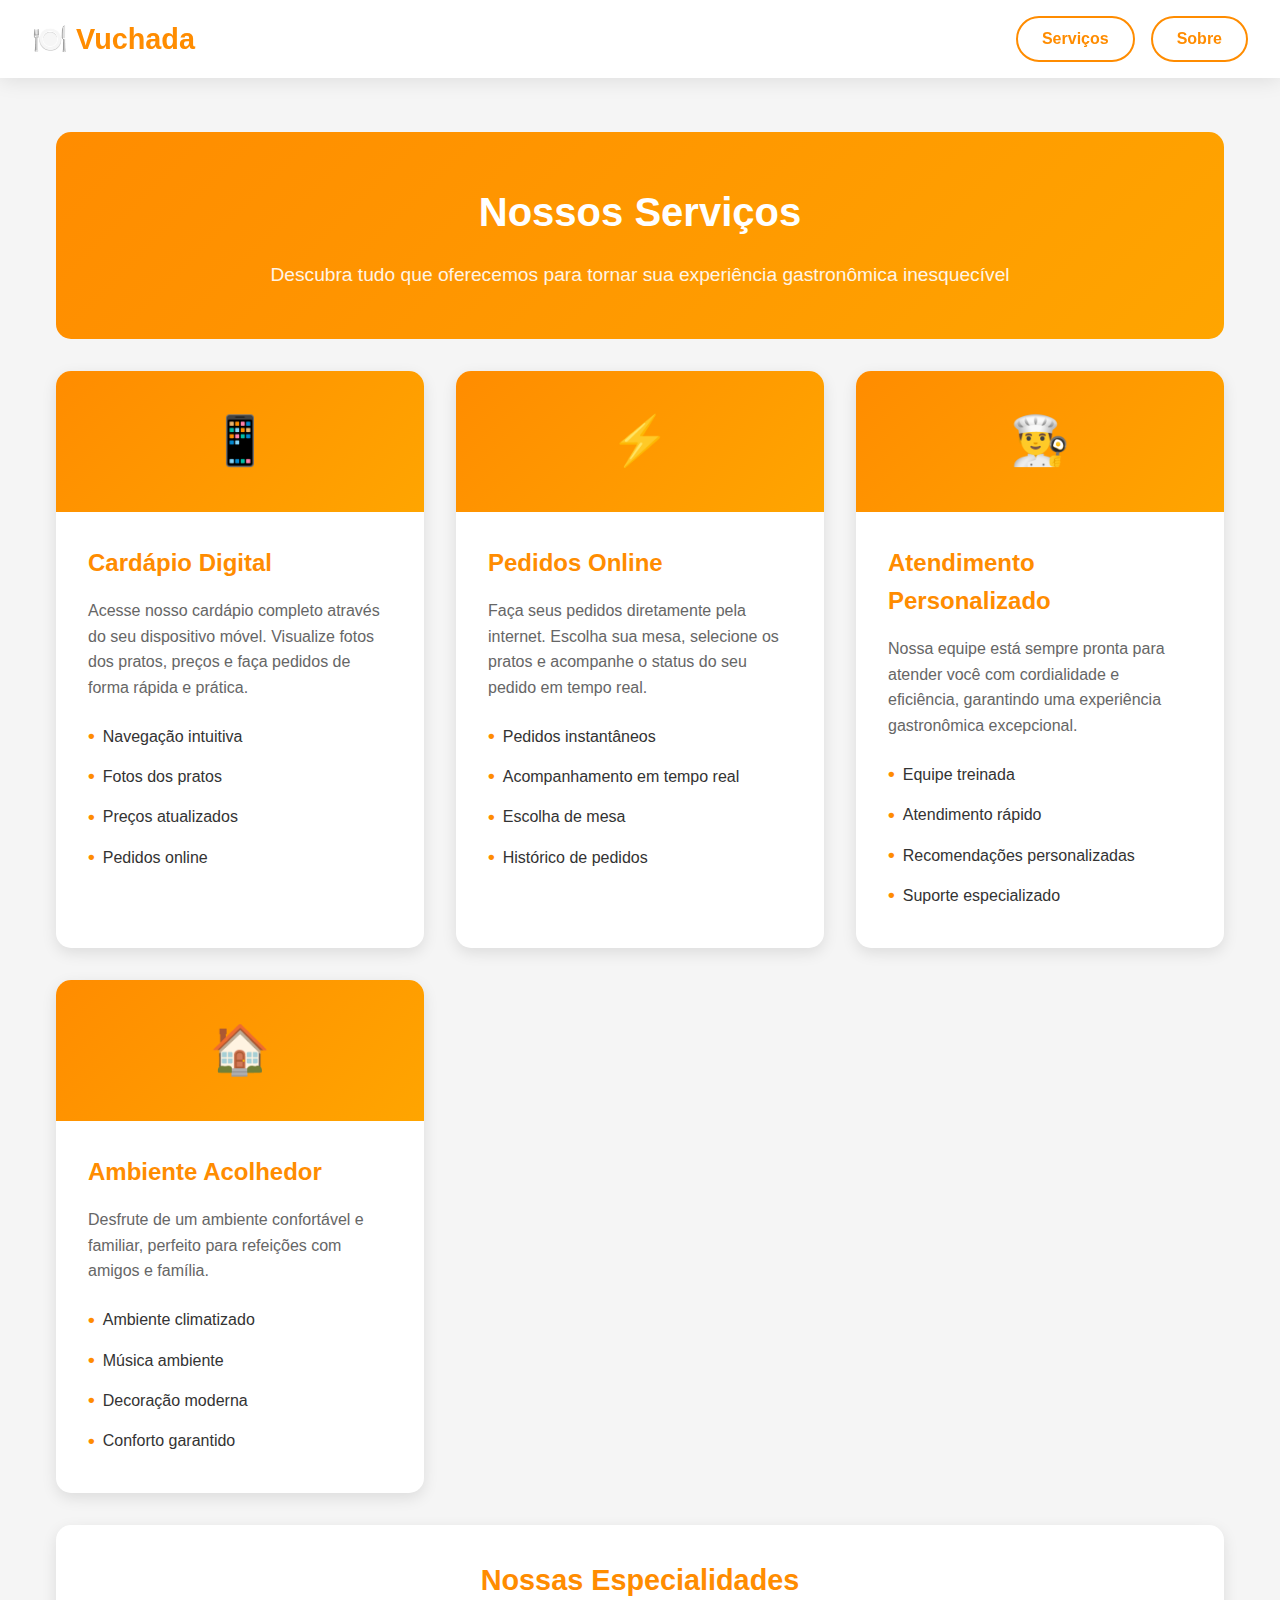
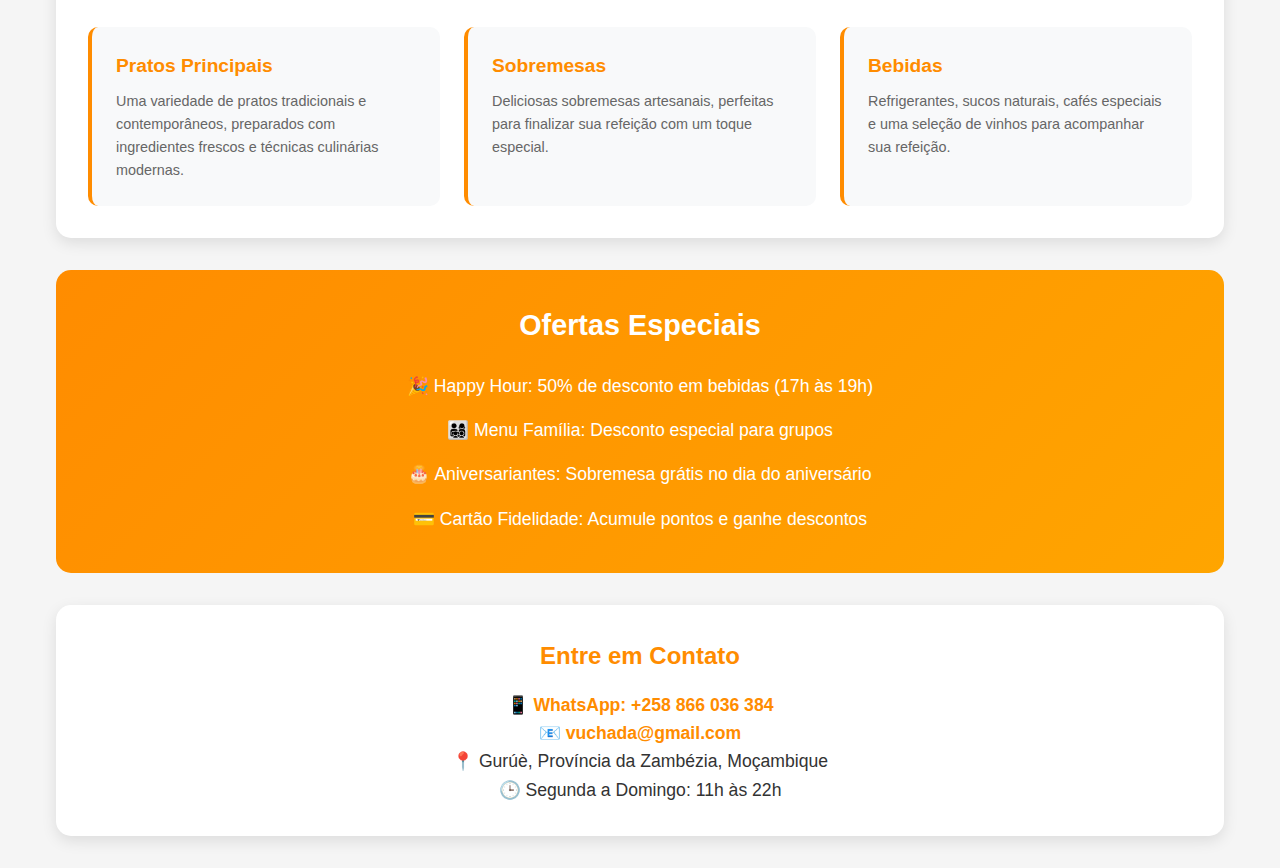
<file: static/servicos.html>
<!DOCTYPE html>
<html lang="pt-BR">
<head>
    <meta charset="UTF-8">
    <meta name="viewport" content="width=device-width, initial-scale=1.0">
    <title>Vuchada - Nossos Serviços</title>
    <link rel="icon" type="image/png" href="/assets/vuchada.png">
    <style>
        * {
            margin: 0;
            padding: 0;
            box-sizing: border-box;
        }

        body {
            font-family: 'Segoe UI', Tahoma, Geneva, Verdana, sans-serif;
            background: #f5f5f5;
            line-height: 1.6;
        }

        /* Header */
        .header {
            background: rgba(255, 255, 255, 0.95);
            backdrop-filter: blur(10px);
            box-shadow: 0 2px 20px rgba(0,0,0,0.1);
            padding: 1rem 2rem;
            position: fixed;
            top: 0;
            left: 0;
            right: 0;
            z-index: 1000;
            display: flex;
            justify-content: space-between;
            align-items: center;
            transition: all 0.3s ease;
        }

        .logo {
            font-size: 1.8rem;
            font-weight: bold;
            color: #FF8C00;
            display: flex;
            align-items: center;
            gap: 0.5rem;
            animation: pulse 2s infinite;
        }

        @keyframes pulse {
            0% { transform: scale(1); }
            50% { transform: scale(1.05); }
            100% { transform: scale(1); }
        }

        .nav-buttons {
            display: flex;
            gap: 1rem;
        }

        .nav-btn {
            background: transparent;
            border: 2px solid #FF8C00;
            color: #FF8C00;
            padding: 0.5rem 1.5rem;
            border-radius: 25px;
            text-decoration: none;
            font-weight: 600;
            transition: all 0.3s ease;
        }

        .nav-btn:hover {
            background: #FF8C00;
            color: white;
            transform: translateY(-2px);
        }

        /* Hamburger Menu */
        .hamburger {
            display: none;
            flex-direction: column;
            cursor: pointer;
            padding: 0.5rem;
            transition: all 0.3s ease;
        }

        .hamburger:hover {
            transform: scale(1.1);
        }

        .hamburger span {
            width: 25px;
            height: 3px;
            background: #FF8C00;
            margin: 3px 0;
            transition: all 0.4s cubic-bezier(0.68, -0.55, 0.265, 1.55);
            border-radius: 2px;
            transform-origin: center;
        }

        .hamburger.active span:nth-child(1) {
            transform: rotate(-45deg) translate(-5px, 6px);
            background: #D2691E;
        }

        .hamburger.active span:nth-child(2) {
            opacity: 0;
            transform: scaleX(0);
        }

        .hamburger.active span:nth-child(3) {
            transform: rotate(45deg) translate(-5px, -6px);
            background: #D2691E;
        }

        /* Mobile Menu */
        .mobile-menu {
            display: block;
            position: fixed;
            top: 80px;
            left: 0;
            right: 0;
            background: rgba(255, 255, 255, 0.95);
            backdrop-filter: blur(10px);
            padding: 2rem;
            box-shadow: 0 4px 20px rgba(0,0,0,0.1);
            transform: translateY(-100%);
            transition: all 0.4s cubic-bezier(0.68, -0.55, 0.265, 1.55);
            z-index: 2000;
            opacity: 0;
            pointer-events: none;
        }

        .mobile-menu.active {
            transform: translateY(0);
            opacity: 1;
            pointer-events: auto;
        }

        .mobile-menu a {
            display: block;
            padding: 1rem 0;
            color: #FF8C00;
            text-decoration: none;
            font-weight: 600;
            border-bottom: 1px solid #eee;
            transition: all 0.3s ease;
            transform: translateX(-20px);
            opacity: 0;
        }

        .mobile-menu.active a {
            transform: translateX(0);
            opacity: 1;
        }

        .mobile-menu a:nth-child(1) { transition-delay: 0.1s; }
        .mobile-menu a:nth-child(2) { transition-delay: 0.2s; }

        .mobile-menu a:hover {
            color: #D2691E;
            padding-left: 1rem;
            background: rgba(255, 140, 0, 0.1);
            border-radius: 8px;
        }

        .container {
            max-width: 1200px;
            margin: 0 auto;
            padding: 2rem 1rem;
            margin-top: 100px;
        }

        .hero-section {
            background: linear-gradient(135deg, #FF8C00, #FFA500);
            color: white;
            padding: 3rem 2rem;
            border-radius: 15px;
            margin-bottom: 2rem;
            text-align: center;
        }

        .hero-title {
            font-size: 2.5rem;
            font-weight: bold;
            margin-bottom: 1rem;
            animation: glow 2s ease-in-out infinite alternate;
        }

        @keyframes glow {
            from {
                text-shadow: 0 0 5px #fff, 0 0 10px #fff, 0 0 15px #FF8C00;
            }
            to {
                text-shadow: 0 0 10px #fff, 0 0 20px #fff, 0 0 30px #FF8C00;
            }
        }

        .hero-subtitle {
            font-size: 1.2rem;
            opacity: 0.9;
        }

        .services-grid {
            display: grid;
            grid-template-columns: repeat(auto-fit, minmax(350px, 1fr));
            gap: 2rem;
            margin-bottom: 2rem;
        }

        .service-card {
            background: white;
            border-radius: 15px;
            overflow: hidden;
            box-shadow: 0 5px 15px rgba(0,0,0,0.1);
            transition: transform 0.3s ease, box-shadow 0.3s ease;
        }

        .service-card:hover {
            transform: translateY(-5px);
            box-shadow: 0 10px 25px rgba(0,0,0,0.15);
        }

        .service-icon {
            background: linear-gradient(135deg, #FF8C00, #FFA500);
            color: white;
            padding: 2rem;
            text-align: center;
            font-size: 3rem;
        }

        .service-content {
            padding: 2rem;
        }

        .service-title {
            font-size: 1.5rem;
            color: #FF8C00;
            margin-bottom: 1rem;
            font-weight: bold;
        }

        .service-description {
            color: #666;
            margin-bottom: 1rem;
            font-size: 1rem;
        }

        .service-features {
            list-style: none;
            padding: 0;
        }

        .service-features li {
            padding: 0.3rem 0;
            color: #333;
            display: flex;
            align-items: center;
        }

        .service-features li:before {
            content: "•";
            color: #FF8C00;
            font-weight: bold;
            margin-right: 0.5rem;
            font-size: 1.2rem;
        }

        .menu-section {
            background: white;
            padding: 2rem;
            border-radius: 15px;
            margin-bottom: 2rem;
            box-shadow: 0 5px 15px rgba(0,0,0,0.1);
        }

        .section-title {
            font-size: 1.8rem;
            color: #FF8C00;
            margin-bottom: 1.5rem;
            font-weight: bold;
            text-align: center;
        }

        .menu-categories {
            display: grid;
            grid-template-columns: repeat(auto-fit, minmax(250px, 1fr));
            gap: 1.5rem;
        }

        .menu-category {
            background: #f8f9fa;
            padding: 1.5rem;
            border-radius: 10px;
            border-left: 4px solid #FF8C00;
        }

        .menu-category h3 {
            color: #FF8C00;
            margin-bottom: 0.5rem;
            font-size: 1.2rem;
        }

        .menu-category p {
            color: #666;
            font-size: 0.9rem;
        }

        .special-offers {
            background: linear-gradient(135deg, #FF8C00, #FFA500);
            color: white;
            padding: 2rem;
            border-radius: 15px;
            margin-bottom: 2rem;
            text-align: center;
        }

        .offers-title {
            font-size: 1.8rem;
            margin-bottom: 1rem;
            font-weight: bold;
        }

        .offers-list {
            list-style: none;
            padding: 0;
        }

        .offers-list li {
            padding: 0.5rem 0;
            font-size: 1.1rem;
        }

        .contact-section {
            background: white;
            padding: 2rem;
            border-radius: 15px;
            text-align: center;
            box-shadow: 0 5px 15px rgba(0,0,0,0.1);
        }

        .contact-title {
            font-size: 1.5rem;
            color: #FF8C00;
            margin-bottom: 1rem;
            font-weight: bold;
        }

        .contact-info {
            font-size: 1.1rem;
            color: #333;
        }

        .contact-info a {
            color: #FF8C00;
            text-decoration: none;
            font-weight: bold;
        }

        .contact-info a:hover {
            text-decoration: underline;
        }

        .back-btn {
            background: #FF8C00;
            color: white;
            border: none;
            padding: 0.8rem 1.5rem;
            border-radius: 25px;
            cursor: pointer;
            font-size: 1rem;
            margin-bottom: 2rem;
            transition: all 0.3s ease;
        }

        .back-btn:hover {
            background: #D2691E;
            transform: translateY(-2px);
        }

        /* Responsive */
        @media (max-width: 768px) {
            .nav-buttons {
                display: none;
            }

            .hamburger {
                display: flex;
            }

            .mobile-menu {
                display: block;
            }

            .hero-title {
                font-size: 2rem;
            }

            .services-grid {
                grid-template-columns: 1fr;
            }
        }

        @media (min-width: 769px) {
            .mobile-menu {
                display: none !important;
            }
        }
    </style>
</head>
<body>
    <!-- Header -->
    <header class="header">
        <div class="logo" onclick="window.location.href='./'" style="cursor: pointer;">
            🍽️ Vuchada
        </div>
        <nav class="nav-buttons">
            <a href="./servicos.html" class="nav-btn">Serviços</a>
            <a href="./sobre.html" class="nav-btn">Sobre</a>
        </nav>
        <div class="hamburger" id="hamburger">
            <span></span>
            <span></span>
            <span></span>
        </div>
    </header>

    <!-- Mobile Menu -->
    <div class="mobile-menu" id="mobileMenu">
        <a href="./servicos.html">Serviços</a>
        <a href="./sobre.html">Sobre</a>
    </div>

    <div class="container">
        
        <div class="hero-section">
            <h1 class="hero-title">Nossos Serviços</h1>
            <p class="hero-subtitle">Descubra tudo que oferecemos para tornar sua experiência gastronômica inesquecível</p>
        </div>
        
        <div class="services-grid">
            <div class="service-card">
                <div class="service-icon">📱</div>
                <div class="service-content">
                    <h3 class="service-title">Cardápio Digital</h3>
                    <p class="service-description">
                        Acesse nosso cardápio completo através do seu dispositivo móvel. 
                        Visualize fotos dos pratos, preços e faça pedidos de forma rápida e prática.
                    </p>
                    <ul class="service-features">
                        <li>Navegação intuitiva</li>
                        <li>Fotos dos pratos</li>
                        <li>Preços atualizados</li>
                        <li>Pedidos online</li>
                    </ul>
                </div>
            </div>
            
            <div class="service-card">
                <div class="service-icon">⚡</div>
                <div class="service-content">
                    <h3 class="service-title">Pedidos Online</h3>
                    <p class="service-description">
                        Faça seus pedidos diretamente pela internet. Escolha sua mesa, 
                        selecione os pratos e acompanhe o status do seu pedido em tempo real.
                    </p>
                    <ul class="service-features">
                        <li>Pedidos instantâneos</li>
                        <li>Acompanhamento em tempo real</li>
                        <li>Escolha de mesa</li>
                        <li>Histórico de pedidos</li>
                    </ul>
                </div>
            </div>
            
            <div class="service-card">
                <div class="service-icon">👨‍🍳</div>
                <div class="service-content">
                    <h3 class="service-title">Atendimento Personalizado</h3>
                    <p class="service-description">
                        Nossa equipe está sempre pronta para atender você com cordialidade 
                        e eficiência, garantindo uma experiência gastronômica excepcional.
                    </p>
                    <ul class="service-features">
                        <li>Equipe treinada</li>
                        <li>Atendimento rápido</li>
                        <li>Recomendações personalizadas</li>
                        <li>Suporte especializado</li>
                    </ul>
                </div>
            </div>
            
            <div class="service-card">
                <div class="service-icon">🏠</div>
                <div class="service-content">
                    <h3 class="service-title">Ambiente Acolhedor</h3>
                    <p class="service-description">
                        Desfrute de um ambiente confortável e familiar, perfeito para 
                        refeições com amigos e família.
                    </p>
                    <ul class="service-features">
                        <li>Ambiente climatizado</li>
                        <li>Música ambiente</li>
                        <li>Decoração moderna</li>
                        <li>Conforto garantido</li>
                    </ul>
                </div>
            </div>
        </div>
        
        <div class="menu-section">
            <h2 class="section-title">Nossas Especialidades</h2>
            <div class="menu-categories">
                <div class="menu-category">
                    <h3>Pratos Principais</h3>
                    <p>Uma variedade de pratos tradicionais e contemporâneos, preparados com ingredientes frescos e técnicas culinárias modernas.</p>
                </div>
                <div class="menu-category">
                    <h3>Sobremesas</h3>
                    <p>Deliciosas sobremesas artesanais, perfeitas para finalizar sua refeição com um toque especial.</p>
                </div>
                <div class="menu-category">
                    <h3>Bebidas</h3>
                    <p>Refrigerantes, sucos naturais, cafés especiais e uma seleção de vinhos para acompanhar sua refeição.</p>
                </div>
            </div>
        </div>
        
        <div class="special-offers">
            <h2 class="offers-title">Ofertas Especiais</h2>
            <ul class="offers-list">
                <li>🎉 Happy Hour: 50% de desconto em bebidas (17h às 19h)</li>
                <li>👨‍👩‍👧‍👦 Menu Família: Desconto especial para grupos</li>
                <li>🎂 Aniversariantes: Sobremesa grátis no dia do aniversário</li>
                <li>💳 Cartão Fidelidade: Acumule pontos e ganhe descontos</li>
            </ul>
        </div>
        
        <div class="contact-section">
            <h2 class="contact-title">Entre em Contato</h2>
            <div class="contact-info">
                <p>📱 <a href="https://wa.me/258866036384">WhatsApp: +258 866 036 384</a></p>
                <p>📧 <a href="mailto:vuchada@gmail.com">vuchada@gmail.com</a></p>
                <p>📍 Gurúè, Província da Zambézia, Moçambique</p>
                <p>🕒 Segunda a Domingo: 11h às 22h</p>
            </div>
        </div>
    </div>

    <script>
        // Mobile menu functionality
        const hamburger = document.getElementById('hamburger');
        const mobileMenu = document.getElementById('mobileMenu');

        hamburger.addEventListener('click', (e) => {
            e.preventDefault();
            e.stopPropagation();
            hamburger.classList.toggle('active');
            mobileMenu.classList.toggle('active');
        });

        // Close mobile menu when clicking on a link
        mobileMenu.querySelectorAll('a').forEach(link => {
            link.addEventListener('click', () => {
                hamburger.classList.remove('active');
                mobileMenu.classList.remove('active');
            });
        });

        // Close mobile menu when clicking outside
        document.addEventListener('click', (e) => {
            if (!hamburger.contains(e.target) && !mobileMenu.contains(e.target)) {
                hamburger.classList.remove('active');
                mobileMenu.classList.remove('active');
            }
        });
    </script>
</body>
</html>
</file>
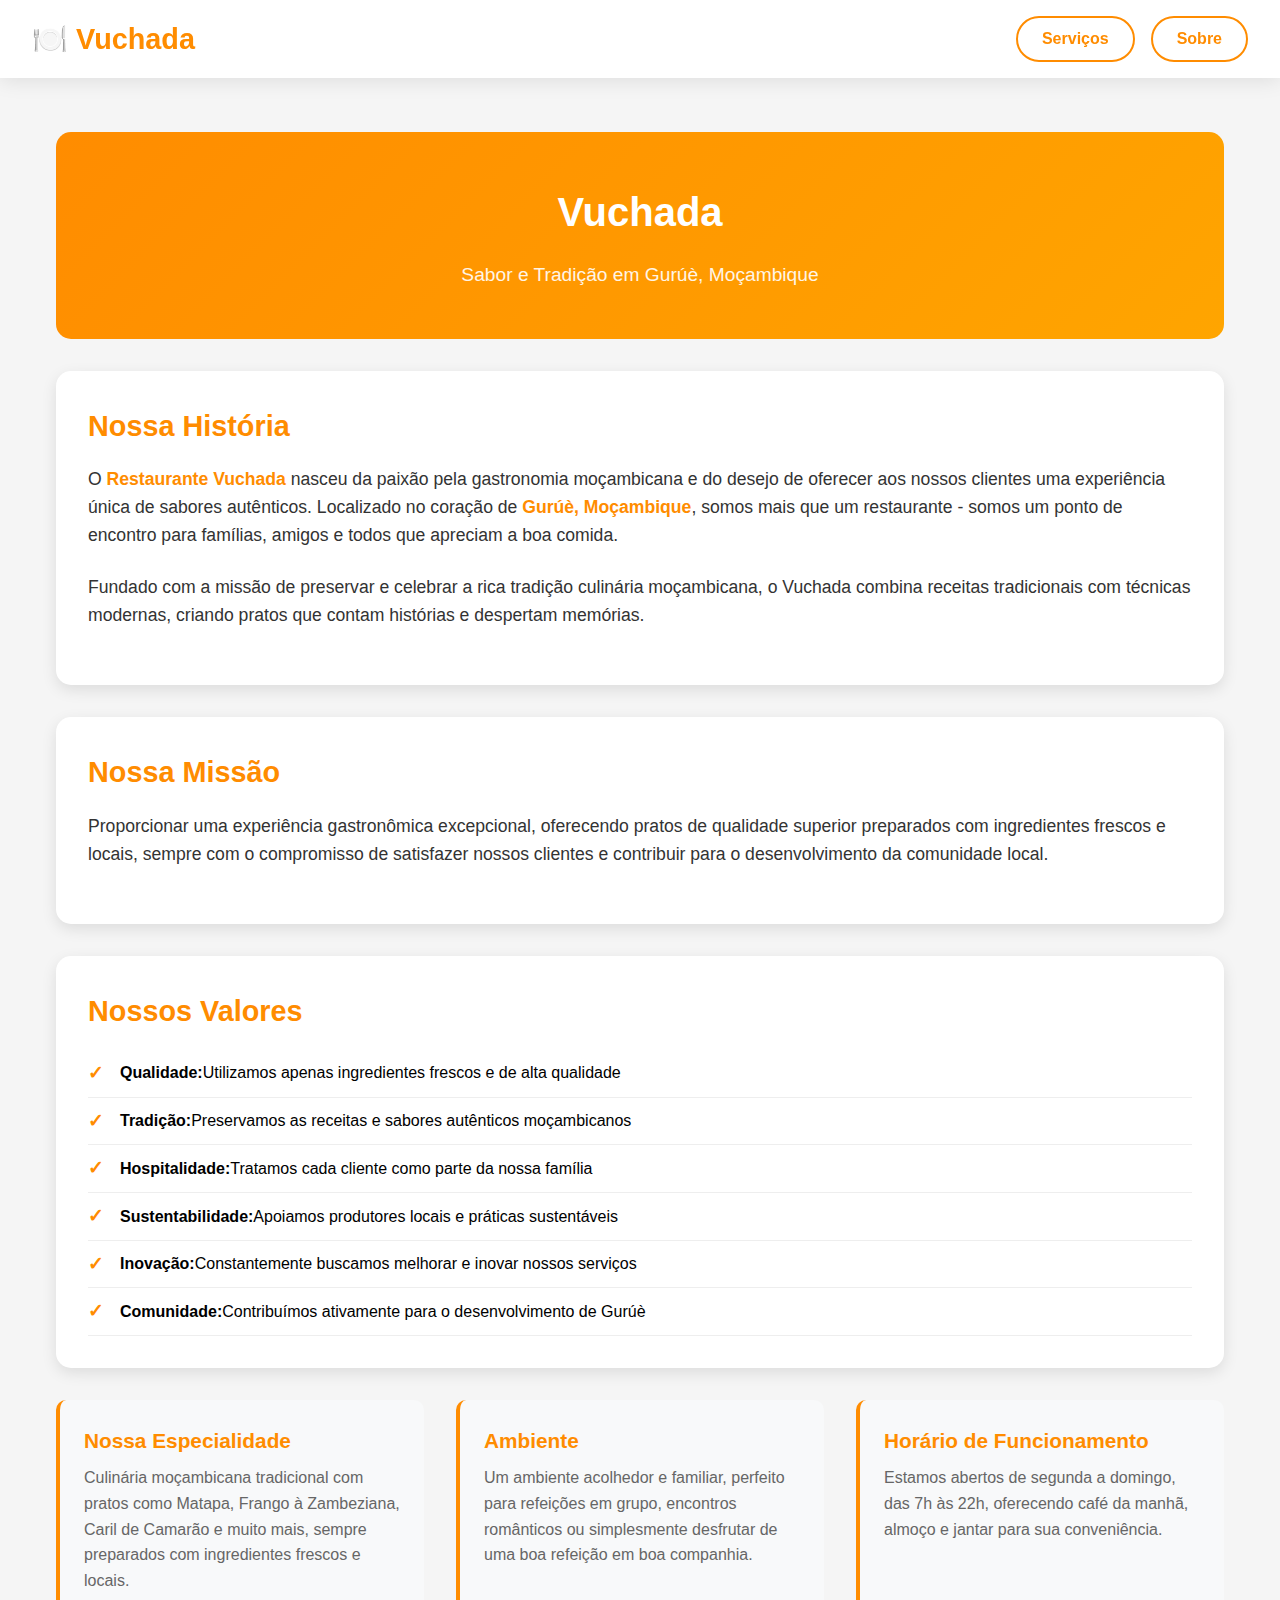
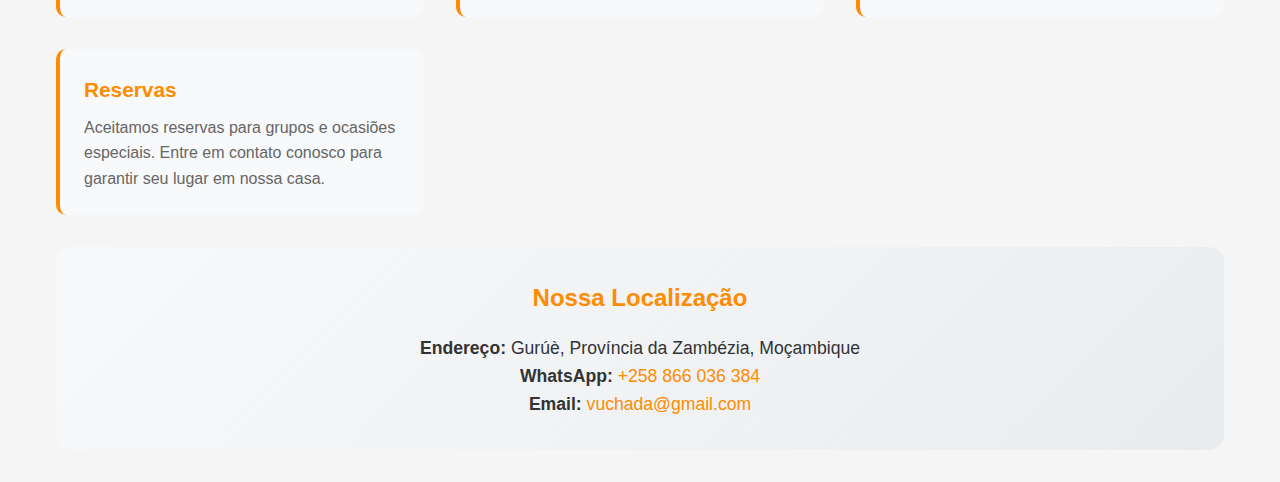
<file: static/sobre.html>
<!DOCTYPE html>
<html lang="pt-BR">
<head>
    <meta charset="UTF-8">
    <meta name="viewport" content="width=device-width, initial-scale=1.0">
    <title>Vuchada - Sobre Nós</title>
    <link rel="icon" type="image/png" href="/assets/vuchada.png">
    <style>
        * {
            margin: 0;
            padding: 0;
            box-sizing: border-box;
        }

        body {
            font-family: 'Segoe UI', Tahoma, Geneva, Verdana, sans-serif;
            background: #f5f5f5;
            line-height: 1.6;
        }

        /* Header */
        .header {
            background: rgba(255, 255, 255, 0.95);
            backdrop-filter: blur(10px);
            box-shadow: 0 2px 20px rgba(0,0,0,0.1);
            padding: 1rem 2rem;
            position: fixed;
            top: 0;
            left: 0;
            right: 0;
            z-index: 1000;
            display: flex;
            justify-content: space-between;
            align-items: center;
            transition: all 0.3s ease;
        }

        .logo {
            font-size: 1.8rem;
            font-weight: bold;
            color: #FF8C00;
            display: flex;
            align-items: center;
            gap: 0.5rem;
            animation: pulse 2s infinite;
            cursor: pointer;
        }

        @keyframes pulse {
            0% { transform: scale(1); }
            50% { transform: scale(1.05); }
            100% { transform: scale(1); }
        }

        .nav-buttons {
            display: flex;
            gap: 1rem;
        }

        .nav-btn {
            background: transparent;
            border: 2px solid #FF8C00;
            color: #FF8C00;
            padding: 0.5rem 1.5rem;
            border-radius: 25px;
            text-decoration: none;
            font-weight: 600;
            transition: all 0.3s ease;
        }

        .nav-btn:hover {
            background: #FF8C00;
            color: white;
            transform: translateY(-2px);
        }

        /* Hamburger Menu */
        .hamburger {
            display: none;
            flex-direction: column;
            cursor: pointer;
            padding: 0.5rem;
            transition: all 0.3s ease;
        }

        .hamburger:hover {
            transform: scale(1.1);
        }

        .hamburger span {
            width: 25px;
            height: 3px;
            background: #FF8C00;
            margin: 3px 0;
            transition: all 0.4s cubic-bezier(0.68, -0.55, 0.265, 1.55);
            border-radius: 2px;
            transform-origin: center;
        }

        .hamburger.active span:nth-child(1) {
            transform: rotate(-45deg) translate(-5px, 6px);
            background: #D2691E;
        }

        .hamburger.active span:nth-child(2) {
            opacity: 0;
            transform: scaleX(0);
        }

        .hamburger.active span:nth-child(3) {
            transform: rotate(45deg) translate(-5px, -6px);
            background: #D2691E;
        }

        /* Mobile Menu */
        .mobile-menu {
            display: block;
            position: fixed;
            top: 80px;
            left: 0;
            right: 0;
            background: rgba(255, 255, 255, 0.95);
            backdrop-filter: blur(10px);
            padding: 2rem;
            box-shadow: 0 4px 20px rgba(0,0,0,0.1);
            transform: translateY(-100%);
            transition: all 0.4s cubic-bezier(0.68, -0.55, 0.265, 1.55);
            z-index: 2000;
            opacity: 0;
            pointer-events: none;
        }

        .mobile-menu.active {
            transform: translateY(0);
            opacity: 1;
            pointer-events: auto;
        }

        .mobile-menu a {
            display: block;
            padding: 1rem 0;
            color: #FF8C00;
            text-decoration: none;
            font-weight: 600;
            border-bottom: 1px solid #eee;
            transition: all 0.3s ease;
            transform: translateX(-20px);
            opacity: 0;
        }

        .mobile-menu.active a {
            transform: translateX(0);
            opacity: 1;
        }

        .mobile-menu a:nth-child(1) { transition-delay: 0.1s; }
        .mobile-menu a:nth-child(2) { transition-delay: 0.2s; }

        .mobile-menu a:hover {
            color: #D2691E;
            padding-left: 1rem;
            background: rgba(255, 140, 0, 0.1);
            border-radius: 8px;
        }

        .container {
            max-width: 1200px;
            margin: 0 auto;
            padding: 2rem 1rem;
            margin-top: 100px;
        }

        .hero-section {
            background: linear-gradient(135deg, #FF8C00, #FFA500);
            color: white;
            padding: 3rem 2rem;
            border-radius: 15px;
            margin-bottom: 2rem;
            text-align: center;
        }

        .hero-title {
            font-size: 2.5rem;
            font-weight: bold;
            margin-bottom: 1rem;
            animation: glow 2s ease-in-out infinite alternate;
        }

        @keyframes glow {
            from {
                text-shadow: 0 0 5px #fff, 0 0 10px #fff, 0 0 15px #FF8C00;
            }
            to {
                text-shadow: 0 0 10px #fff, 0 0 20px #fff, 0 0 30px #FF8C00;
            }
        }

        .hero-subtitle {
            font-size: 1.2rem;
            opacity: 0.9;
        }

        .content-section {
            background: white;
            padding: 2rem;
            border-radius: 15px;
            margin-bottom: 2rem;
            box-shadow: 0 5px 15px rgba(0,0,0,0.1);
        }

        .section-title {
            font-size: 1.8rem;
            color: #FF8C00;
            margin-bottom: 1rem;
            font-weight: bold;
        }

        .section-content {
            font-size: 1.1rem;
            color: #333;
            margin-bottom: 1.5rem;
        }

        .highlight {
            color: #FF8C00;
            font-weight: bold;
        }

        .info-grid {
            display: grid;
            grid-template-columns: repeat(auto-fit, minmax(300px, 1fr));
            gap: 2rem;
            margin-top: 2rem;
        }

        .info-card {
            background: #f8f9fa;
            padding: 1.5rem;
            border-radius: 10px;
            border-left: 4px solid #FF8C00;
        }

        .info-card h3 {
            color: #FF8C00;
            margin-bottom: 0.5rem;
            font-size: 1.3rem;
        }

        .info-card p {
            color: #666;
            font-size: 1rem;
        }

        .values-list {
            list-style: none;
            padding: 0;
        }

        .values-list li {
            padding: 0.5rem 0;
            border-bottom: 1px solid #eee;
            display: flex;
            align-items: center;
        }

        .values-list li:before {
            content: "✓";
            color: #FF8C00;
            font-weight: bold;
            margin-right: 1rem;
            font-size: 1.2rem;
        }

        .location-info {
            background: linear-gradient(135deg, #f8f9fa, #e9ecef);
            padding: 2rem;
            border-radius: 15px;
            text-align: center;
            margin-top: 2rem;
        }

        .location-title {
            font-size: 1.5rem;
            color: #FF8C00;
            margin-bottom: 1rem;
            font-weight: bold;
        }

        .location-details {
            font-size: 1.1rem;
            color: #333;
        }

        @media (max-width: 768px) {
            .nav-buttons {
                display: none;
            }

            .hamburger {
                display: flex;
            }

            .mobile-menu {
                display: block;
            }

            .hero-title {
                font-size: 2rem;
            }

            .hero-subtitle {
                font-size: 1rem;
            }

            .section-title {
                font-size: 1.5rem;
            }

            .section-content {
                font-size: 1rem;
            }

            .info-grid {
                grid-template-columns: 1fr;
            }

            .container {
                padding: 1rem;
            }

            .hero-section {
                padding: 2rem 1rem;
            }
        }

        @media (min-width: 769px) {
            .mobile-menu {
                display: none !important;
            }
        }

        @media (max-width: 480px) {
            .hero-title {
                font-size: 1.8rem;
            }

            .title {
                font-size: 1.2rem;
            }

            .content-section {
                padding: 1.5rem;
            }
        }
    </style>
</head>
<body>
    <!-- Header -->
    <header class="header">
        <div class="logo" onclick="window.location.href='./'" style="cursor: pointer;">
            🍽️ Vuchada
        </div>
        <nav class="nav-buttons">
            <a href="./servicos.html" class="nav-btn">Serviços</a>
            <a href="./sobre.html" class="nav-btn">Sobre</a>
        </nav>
        <div class="hamburger" id="hamburger">
            <span></span>
            <span></span>
            <span></span>
        </div>
    </header>

    <!-- Mobile Menu -->
    <div class="mobile-menu" id="mobileMenu">
        <a href="./servicos.html">Serviços</a>
        <a href="./sobre.html">Sobre</a>
    </div>

    <div class="container">
        <div class="hero-section">
            <h1 class="hero-title">Vuchada</h1>
            <p class="hero-subtitle">Sabor e Tradição em Gurúè, Moçambique</p>
        </div>

        <div class="content-section">
            <h2 class="section-title">Nossa História</h2>
            <p class="section-content">
                O <span class="highlight">Restaurante Vuchada</span> nasceu da paixão pela gastronomia moçambicana e do desejo de oferecer aos nossos clientes uma experiência única de sabores autênticos. Localizado no coração de <span class="highlight">Gurúè, Moçambique</span>, somos mais que um restaurante - somos um ponto de encontro para famílias, amigos e todos que apreciam a boa comida.
            </p>
            <p class="section-content">
                Fundado com a missão de preservar e celebrar a rica tradição culinária moçambicana, o Vuchada combina receitas tradicionais com técnicas modernas, criando pratos que contam histórias e despertam memórias.
            </p>
        </div>

        <div class="content-section">
            <h2 class="section-title">Nossa Missão</h2>
            <p class="section-content">
                Proporcionar uma experiência gastronômica excepcional, oferecendo pratos de qualidade superior preparados com ingredientes frescos e locais, sempre com o compromisso de satisfazer nossos clientes e contribuir para o desenvolvimento da comunidade local.
            </p>
        </div>

        <div class="content-section">
            <h2 class="section-title">Nossos Valores</h2>
            <ul class="values-list">
                <li><strong>Qualidade:</strong> Utilizamos apenas ingredientes frescos e de alta qualidade</li>
                <li><strong>Tradição:</strong> Preservamos as receitas e sabores autênticos moçambicanos</li>
                <li><strong>Hospitalidade:</strong> Tratamos cada cliente como parte da nossa família</li>
                <li><strong>Sustentabilidade:</strong> Apoiamos produtores locais e práticas sustentáveis</li>
                <li><strong>Inovação:</strong> Constantemente buscamos melhorar e inovar nossos serviços</li>
                <li><strong>Comunidade:</strong> Contribuímos ativamente para o desenvolvimento de Gurúè</li>
            </ul>
        </div>

        <div class="info-grid">
            <div class="info-card">
                <h3>Nossa Especialidade</h3>
                <p>Culinária moçambicana tradicional com pratos como Matapa, Frango à Zambeziana, Caril de Camarão e muito mais, sempre preparados com ingredientes frescos e locais.</p>
            </div>

            <div class="info-card">
                <h3>Ambiente</h3>
                <p>Um ambiente acolhedor e familiar, perfeito para refeições em grupo, encontros românticos ou simplesmente desfrutar de uma boa refeição em boa companhia.</p>
            </div>

            <div class="info-card">
                <h3>Horário de Funcionamento</h3>
                <p>Estamos abertos de segunda a domingo, das 7h às 22h, oferecendo café da manhã, almoço e jantar para sua conveniência.</p>
            </div>

            <div class="info-card">
                <h3>Reservas</h3>
                <p>Aceitamos reservas para grupos e ocasiões especiais. Entre em contato conosco para garantir seu lugar em nossa casa.</p>
            </div>
        </div>

        <div class="location-info">
            <h3 class="location-title">Nossa Localização</h3>
            <p class="location-details">
                <strong>Endereço:</strong> Gurúè, Província da Zambézia, Moçambique<br>
                <strong>WhatsApp:</strong> <a href="https://wa.me/258866036384" style="color: #FF8C00; text-decoration: none;">+258 866 036 384</a><br>
                <strong>Email:</strong> <a href="mailto:vuchada@gmail.com" style="color: #FF8C00; text-decoration: none;">vuchada@gmail.com</a>
            </p>
        </div>
    </div>

    <script>
        // Mobile menu functionality
        const hamburger = document.getElementById('hamburger');
        const mobileMenu = document.getElementById('mobileMenu');

        hamburger.addEventListener('click', (e) => {
            e.preventDefault();
            e.stopPropagation();
            hamburger.classList.toggle('active');
            mobileMenu.classList.toggle('active');
        });

        // Close mobile menu when clicking on a link
        mobileMenu.querySelectorAll('a').forEach(link => {
            link.addEventListener('click', () => {
                hamburger.classList.remove('active');
                mobileMenu.classList.remove('active');
            });
        });

        // Close mobile menu when clicking outside
        document.addEventListener('click', (e) => {
            if (!hamburger.contains(e.target) && !mobileMenu.contains(e.target)) {
                hamburger.classList.remove('active');
                mobileMenu.classList.remove('active');
            }
        });

        // Adicionar efeito de scroll suave
        document.querySelectorAll('a[href^="#"]').forEach(anchor => {
            anchor.addEventListener('click', function (e) {
                e.preventDefault();
                document.querySelector(this.getAttribute('href')).scrollIntoView({
                    behavior: 'smooth'
                });
            });
        });
    </script>
</body>
</html>
</file>
